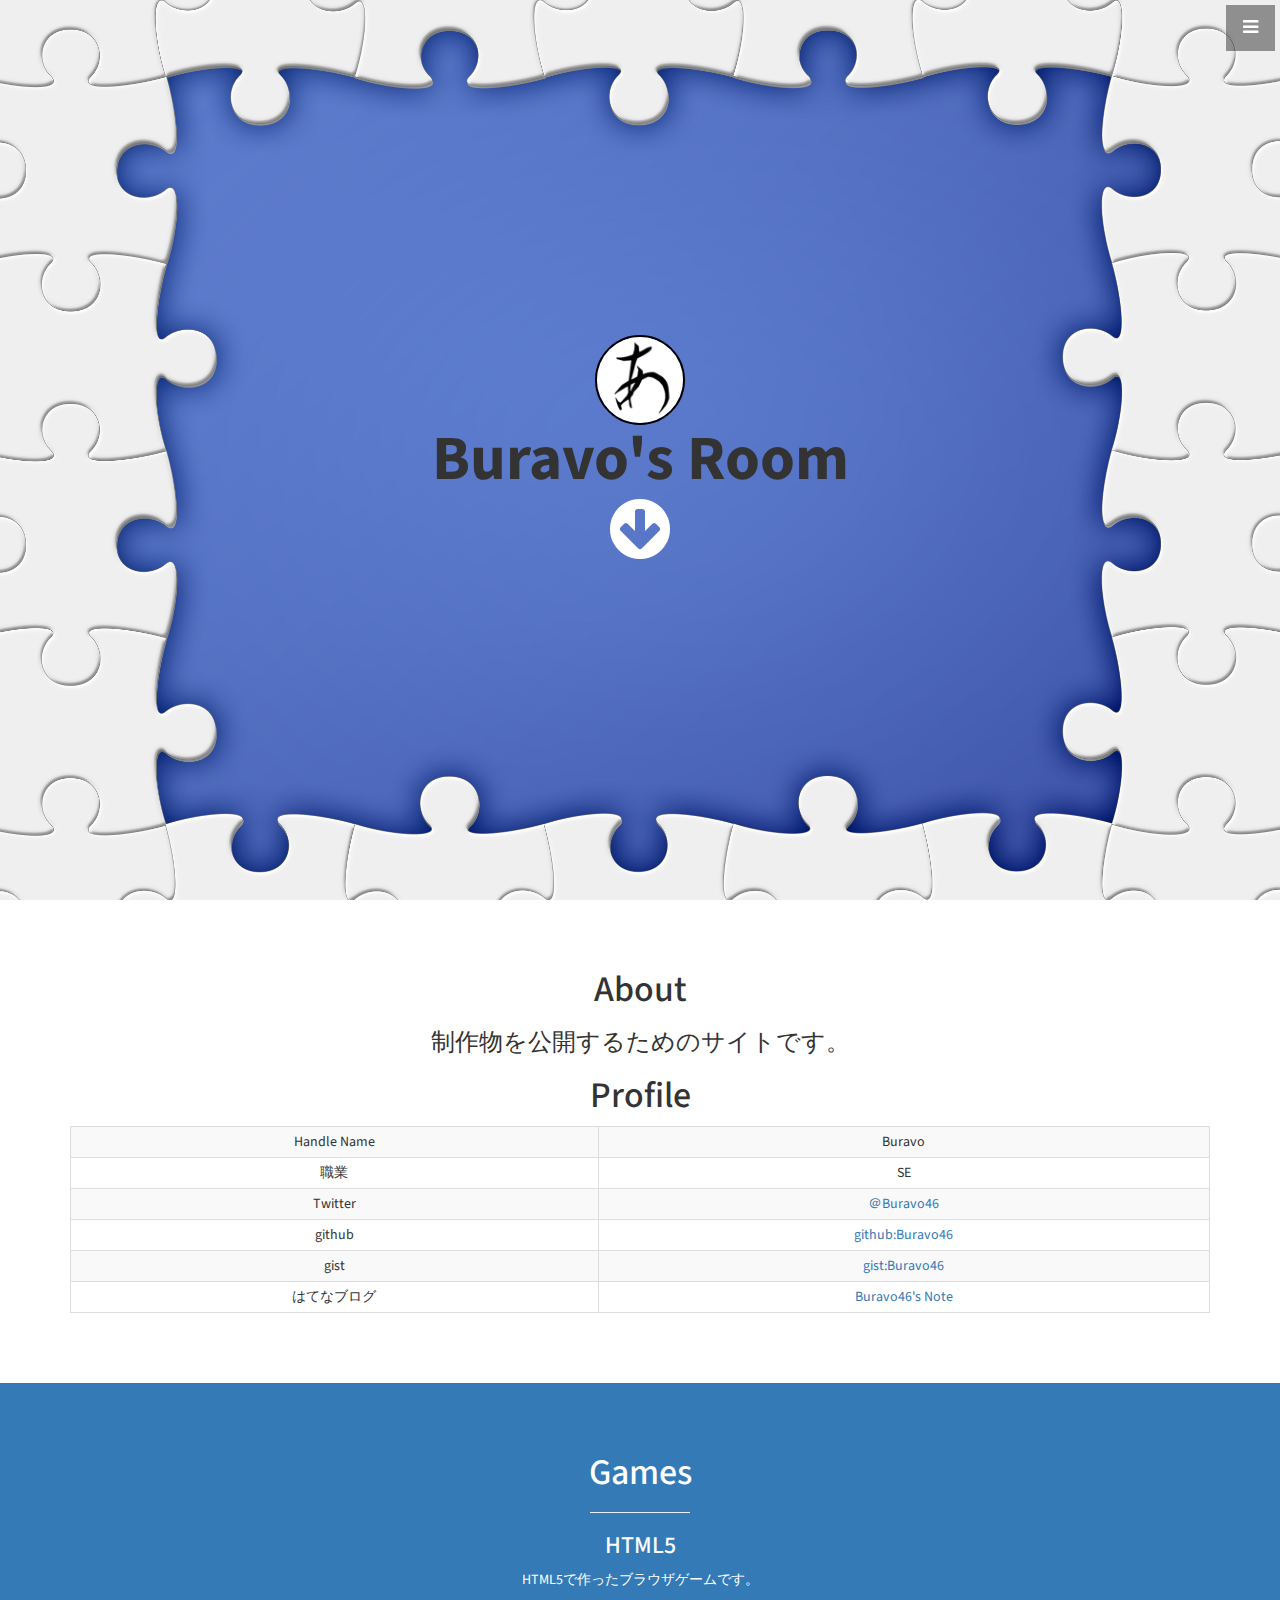
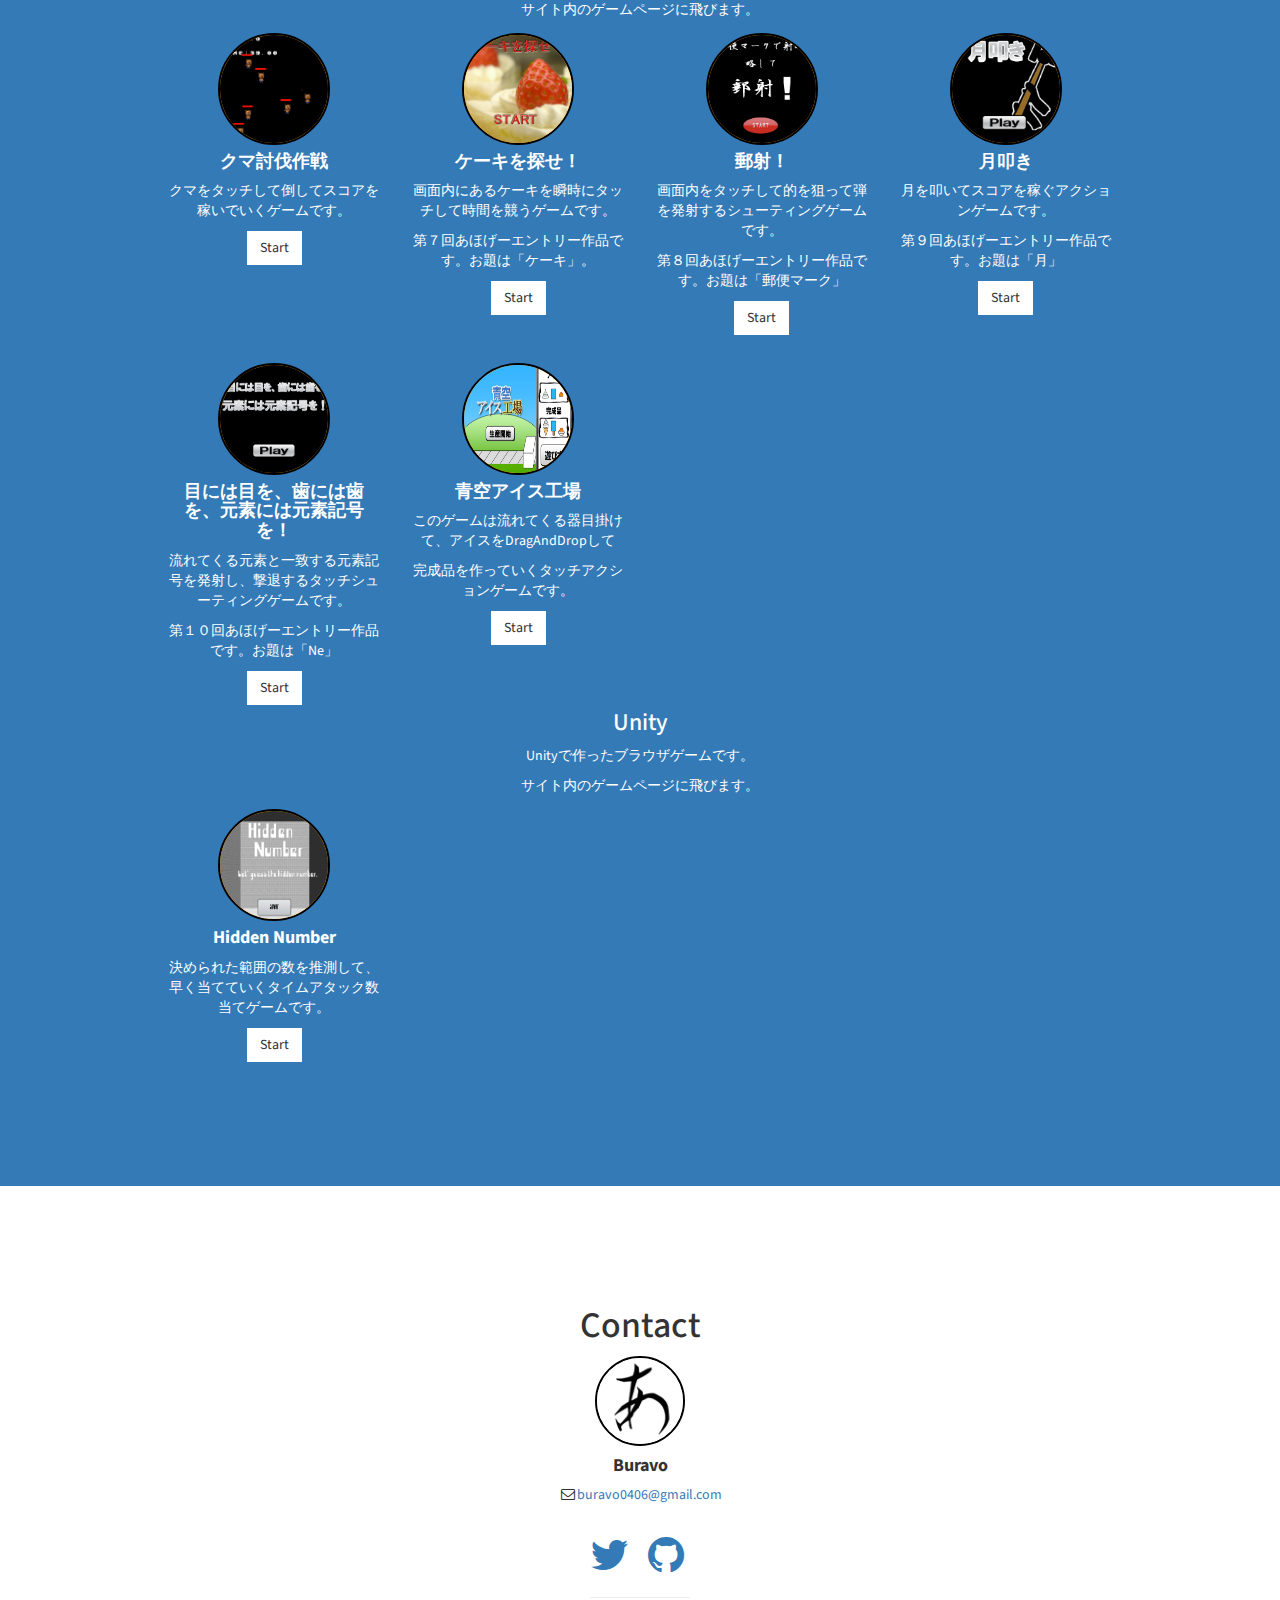
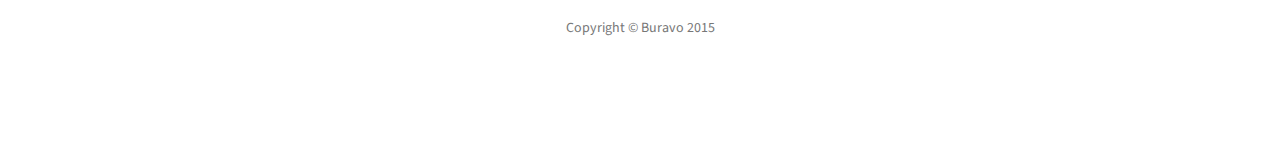
<file: buravo_room/index.html>
<!--
/*!
 * Start Bootstrap - Stylish Portfolio Bootstrap Theme (http://startbootstrap.com)
 * Code licensed under the Apache License v2.0.
 * For details, see http://www.apache.org/licenses/LICENSE-2.0.
 */
-->
<!DOCTYPE html>
<html lang="en">

<head>

    <meta charset="utf-8">
    <meta http-equiv="X-UA-Compatible" content="IE=edge">
    <meta name="viewport" content="width=device-width, initial-scale=1">
    <meta name="description" content="">
    <meta name="author" content="">

    <title>Buravo's Room</title>

    <!-- Bootstrap Core CSS -->
    <link href="css/bootstrap.min.css" rel="stylesheet">

    <!-- Custom CSS -->
    <link href="css/stylish-portfolio.css" rel="stylesheet">

    <!-- Custom Fonts -->
    <link href="font-awesome/css/font-awesome.min.css" rel="stylesheet" type="text/css">
    <link href="http://fonts.googleapis.com/css?family=Source+Sans+Pro:300,400,700,300italic,400italic,700italic" rel="stylesheet" type="text/css">

    <!-- HTML5 Shim and Respond.js IE8 support of HTML5 elements and media queries -->
    <!-- WARNING: Respond.js doesn't work if you view the page via file:// -->
    <!--[if lt IE 9]>
        <script src="https://oss.maxcdn.com/libs/html5shiv/3.7.0/html5shiv.js"></script>
        <script src="https://oss.maxcdn.com/libs/respond.js/1.4.2/respond.min.js"></script>
    <![endif]-->

     <!-- Le fav and touch icons -->
    <link rel="shortcut icon" href="./ico/favicon.ico">
    <link rel="apple-touch-icon-precomposed" sizes="144x144" href="./ico/apple-touch-icon-144-precomposed.png">
    <link rel="apple-touch-icon-precomposed" sizes="114x114" href="./ico/apple-touch-icon-114-precomposed.png">
    <link rel="apple-touch-icon-precomposed" sizes="72x72" href="./ico/apple-touch-icon-72-precomposed.png">
    <link rel="apple-touch-icon-precomposed" href="./ico/apple-touch-icon-57-precomposed.png">
</head>

<body>

    <!-- Navigation -->
    <a id="menu-toggle" href="#" class="btn btn-dark btn-lg toggle"><i class="fa fa-bars"></i></a>
    <nav id="sidebar-wrapper">
        <ul class="sidebar-nav">
            <a id="menu-close" href="#" class="btn btn-light btn-lg pull-right toggle"><i class="fa fa-times"></i></a>
            <li class="sidebar-brand">
                <a href="#top">Top</a>
            </li>
            <li>
                <a href="#about">About</a>
            </li>
            <li>
                <a href="#games">Games</a>
            </li>
            <li>
                <a href="#contact">Contact</a>
            </li>
        </ul>
    </nav>

    <!-- Header -->
    <header id="top" class="header">
        <div class="text-vertical-center">
            <img src="./img/icon.png" class="icon-item">
            <h1>Buravo's Room</h1>
            <a href="#about"><i class="fa fa-arrow-circle-down fa-inverse fa-5x"></i></a>
        </div>
    </header>

    <!-- About -->
    <section id="about" class="about">
        <div class="container">
            <div class="row">
                <div class="col-lg-12 text-center">
                <h1>About</h1>
                <h3>制作物を公開するためのサイトです。<br></h3>
                    <table class="table table-striped table-bordered table-condensed">
                        <thead>
                        <h1>Profile</h1>
                        </thead>
                        <tbody>
                            <tr><td>Handle Name</td><td>Buravo</td></tr>

                            <tr><td>職業</td><td>SE</td></tr>

                            <tr><td>Twitter</td><td><a href="https://twitter.com/Buravo46">＠Buravo46</a></td></tr>

                            <tr><td>github</td><td><a href="https://github.com/Buravo46">github:Buravo46</a></td></tr>

                            <tr><td>gist</td><td><a href="https://gist.github.com/Buravo46">gist:Buravo46</a></td></tr>

                            <tr><td>はてなブログ</td><td><a href="http://buravo46.hatenablog.com/">Buravo46's Note</a></td></tr>

                        </tbody>
                    </table>
                </div>
            </div>
            <!-- /.row -->
        </div>
        <!-- /.container -->
    </section>

    <!-- Services -->
    <!-- The circle icons use Font Awesome's stacked icon classes. For more information, visit http://fontawesome.io/examples/ -->
    <section id="games" class="services bg-primary">
        <div class="container">
            <div class="row text-center">
                <div class="col-lg-10 col-lg-offset-1">
                    <h1>Games</h1>
                    <hr class="small">
                    <h3>HTML5</h3>
                    <p>HTML5で作ったブラウザゲームです。</p>
                    <p>サイト内のゲームページに飛びます。</p>
                    <div class="row">
                        <div class="col-md-3 col-sm-6">
                            <div class="service-item">
                                <span class="fa-stack fa-4x">
                                <img src="./img/html5Title/gameTitle1.png" class="circle-item">
                                </span>
                                <h4>
                                    <strong>クマ討伐作戦</strong>
                                </h4>
                                <p>クマをタッチして倒してスコアを稼いでいくゲームです。</p>
                                <a href="./game/HTML5Games/game1/index.html" class="btn btn-light">Start</a>
                            </div>
                        </div>
                        <div class="col-md-3 col-sm-6">
                            <div class="service-item">
                                <span class="fa-stack fa-4x">
                                <img src="./img/html5Title/gameTitle2.png" class="circle-item">
                                </span>
                                <h4>
                                    <strong>ケーキを探せ！</strong>
                                </h4>
                                <p>画面内にあるケーキを瞬時にタッチして時間を競うゲームです。</p>
                                <p>第７回あほげーエントリー作品です。お題は「ケーキ」。</p>
                                <a href="./game/HTML5Games/game2/index.html" class="btn btn-light">Start</a>
                            </div>
                        </div>
                        <div class="col-md-3 col-sm-6">
                            <div class="service-item">
                                <span class="fa-stack fa-4x">
                                <img src="./img/html5Title/gameTitle3.png" class="circle-item">
                                </span>
                                <h4>
                                    <strong>郵射！</strong>
                                </h4>
                                <p>画面内をタッチして的を狙って弾を発射するシューティングゲームです。</p>
                                <p>第８回あほげーエントリー作品です。お題は「郵便マーク」</p>
                                <a href="./game/HTML5Games/game3/index.html" class="btn btn-light">Start</a>
                            </div>
                        </div>
                        <div class="col-md-3 col-sm-6">
                            <div class="service-item">
                                <span class="fa-stack fa-4x">
                                <img src="./img/html5Title/gameTitle4.png" class="circle-item">
                                </span>
                                <h4>
                                    <strong>月叩き</strong>
                                </h4>
                                <p>月を叩いてスコアを稼ぐアクションゲームです。</p>
                                <p>第９回あほげーエントリー作品です。お題は「月」</p>
                                <a href="./game/HTML5Games/game4/index.html" class="btn btn-light">Start</a>
                            </div>
                        </div>
                        <div class="col-md-3 col-sm-6">
                            <div class="service-item">
                                <span class="fa-stack fa-4x">
                                <img src="./img/html5Title/gameTitle5.png" class="circle-item">
                                </span>
                                <h4>
                                    <strong>目には目を、歯には歯を、元素には元素記号を！</strong>
                                </h4>
                                <p>流れてくる元素と一致する元素記号を発射し、撃退するタッチシューティングゲームです。</p>
                                <p>第１０回あほげーエントリー作品です。お題は「Ne」</p>
                                <a href="./game/HTML5Games/game5/index.html" class="btn btn-light">Start</a>
                            </div>
                        </div>
                        <div class="col-md-3 col-sm-6">
                            <div class="service-item">
                                <span class="fa-stack fa-4x">
                                <img src="./img/html5Title/gameTitle6.png" class="circle-item">
                                </span>
                                <h4>
                                    <strong>青空アイス工場</strong>
                                </h4>
                                <p>このゲームは流れてくる器目掛けて、アイスをDragAndDropして</p>
                                <p>完成品を作っていくタッチアクションゲームです。</p>
                                <a href="./game/HTML5Games/game6/index.html" class="btn btn-light">Start</a>
                            </div>
                        </div>
                    </div>
                    <!-- /.row (nested) -->

                    <!-- /.row (nested) -->
                    <h3>Unity</h3>
                    <p>Unityで作ったブラウザゲームです。</p>
                    <p>サイト内のゲームページに飛びます。</p>
                    <div class="row">
                        <div class="col-md-3 col-sm-6">
                            <div class="service-item">
                                <span class="fa-stack fa-4x">
                                <img src="./img/unityTitle/gameTitle1.png" class="circle-item">
                                </span>
                                <h4>
                                    <strong>Hidden Number</strong>
                                </h4>
                                <p>決められた範囲の数を推測して、早く当てていくタイムアタック数当てゲームです。</p>
                                <a href="./game/UnityGames/game1/HiddenNumber.html" class="btn btn-light">Start</a>
                            </div>
                        </div>
                    </div>
                    <!-- /.row (nested) -->
                </div>
                <!-- /.col-lg-10 -->
            </div>
            <!-- /.row -->
        </div>
        <!-- /.container -->
    </section>

    <!-- Footer -->
    <footer id="contact">
        <div class="container">
            <div class="row">
                <div class="col-lg-10 col-lg-offset-1 text-center">
                    <h1>Contact</h1>
                    <img src="./img/icon.png" class="icon-item">
                    <h4><strong>Buravo</strong></h4>
                    <!--
                    <p>3481 Melrose Place<br>Beverly Hills, CA 90210</p>
                    -->
                    <ul class="list-unstyled">
                        <li><i class="fa fa-envelope-o fa-fw"></i><a href="mailto:buravo0406@gmail.com">buravo0406@gmail.com</a>
                        </li>
                    </ul>
                    <br>
                    <ul class="list-inline">
                        <li>
                            <a href="https://twitter.com/Buravo46"><i class="fa fa-twitter fa-fw fa-3x"></i></a>
                            <a href="https://github.com/Buravo46"><i class="fa fa-github fa-fw fa-3x"></i></a>
                        </li>
                    </ul>
                    <hr class="small">
                    <p class="text-muted">Copyright &copy; Buravo 2015</p>
                </div>
            </div>
        </div>
    </footer>

    <!-- jQuery -->
    <script src="js/jquery.js"></script>

    <!-- Bootstrap Core JavaScript -->
    <script src="js/bootstrap.min.js"></script>

    <!-- Custom Theme JavaScript -->
    <script>
    // Closes the sidebar menu
    $("#menu-close").click(function(e) {
        e.preventDefault();
        $("#sidebar-wrapper").toggleClass("active");
    });

    // Opens the sidebar menu
    $("#menu-toggle").click(function(e) {
        e.preventDefault();
        $("#sidebar-wrapper").toggleClass("active");
    });

    // Scrolls to the selected menu item on the page
    $(function() {
        $('a[href*=#]:not([href=#])').click(function() {
            if (location.pathname.replace(/^\//, '') == this.pathname.replace(/^\//, '') || location.hostname == this.hostname) {

                var target = $(this.hash);
                target = target.length ? target : $('[name=' + this.hash.slice(1) + ']');
                if (target.length) {
                    $('html,body').animate({
                        scrollTop: target.offset().top
                    }, 1000);
                    return false;
                }
            }
        });
    });
    </script>

</body>

</html>
</file>
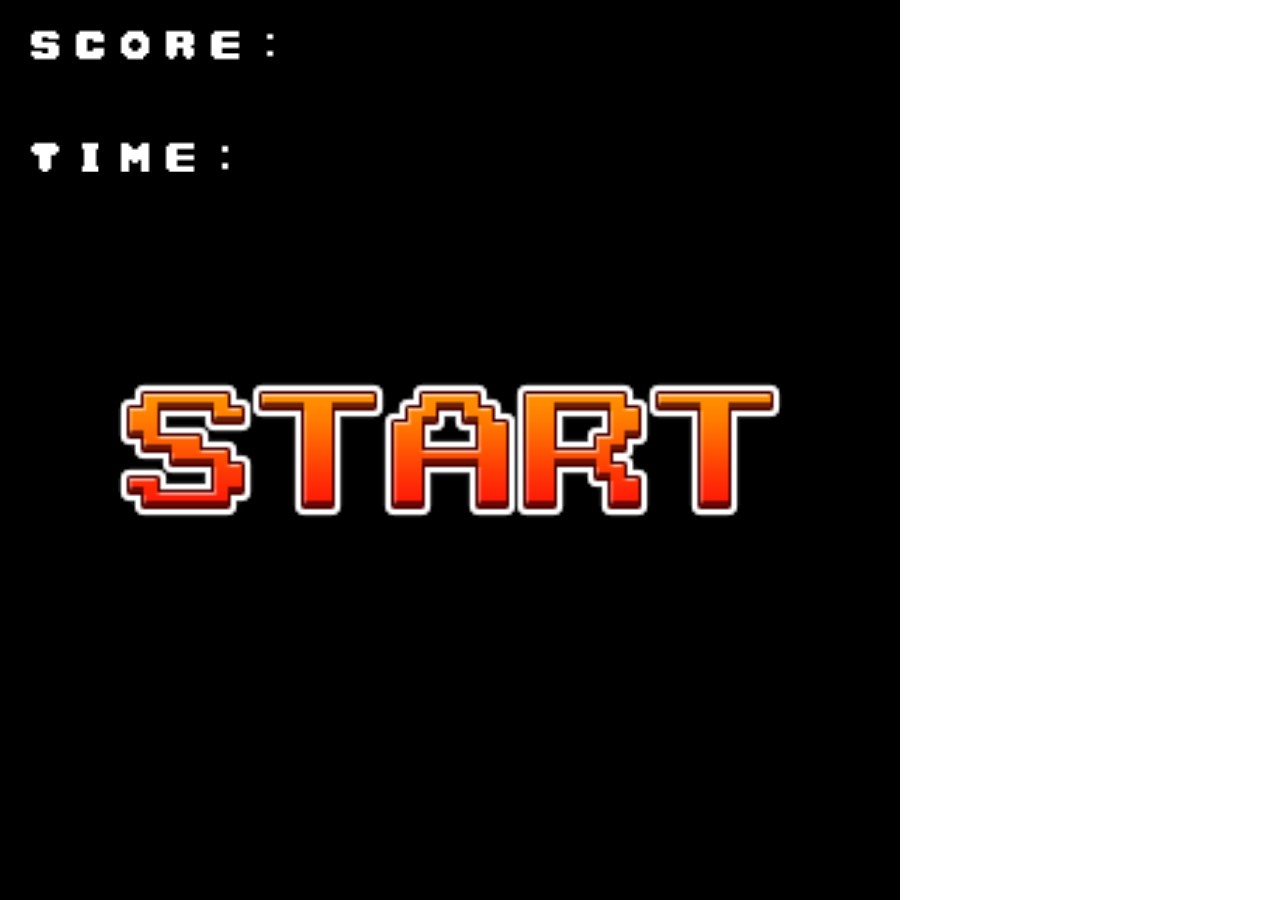
<file: buravo_room/game/HTML5Games/game1/index.html>
<!DOCTYPE html>
<html>
    <head>
		<!-- HTMLの決まり文句 -->
        <meta charset="utf-8">
        <meta name="viewport" content="width=device-width, user-scalable=no"> 
        <meta name="apple-mobile-web-app-capable" content="yes"> 
        <meta name="apple-mobile-web-app-status-bar-style" content="black-translucent">
		<!-- タイトル -->
        <title>enchant</title>
		<!-- ライブラリ読み込み -->
        <script type="text/javascript" src="plugins/enchant.js"></script>
		<script type="text/javascript" src="plugins/nineleap.enchant.js"></script>
		<script type="text/javascript" src="plugins/tl.enchant.js"></script>
		<script type="text/javascript" src="plugins/ui.enchant.js"></script>
		<script type="text/javascript" src="plugins/util.enchant.js"></script>
        <script type="text/javascript" src="plugins/game.js"></script>
		<!-- CSSの設定 -->
        <style type="text/css">
            body {
                margin: 0;
            }
        </style>
    </head>
    <body>
    </body>
</html>
</file>
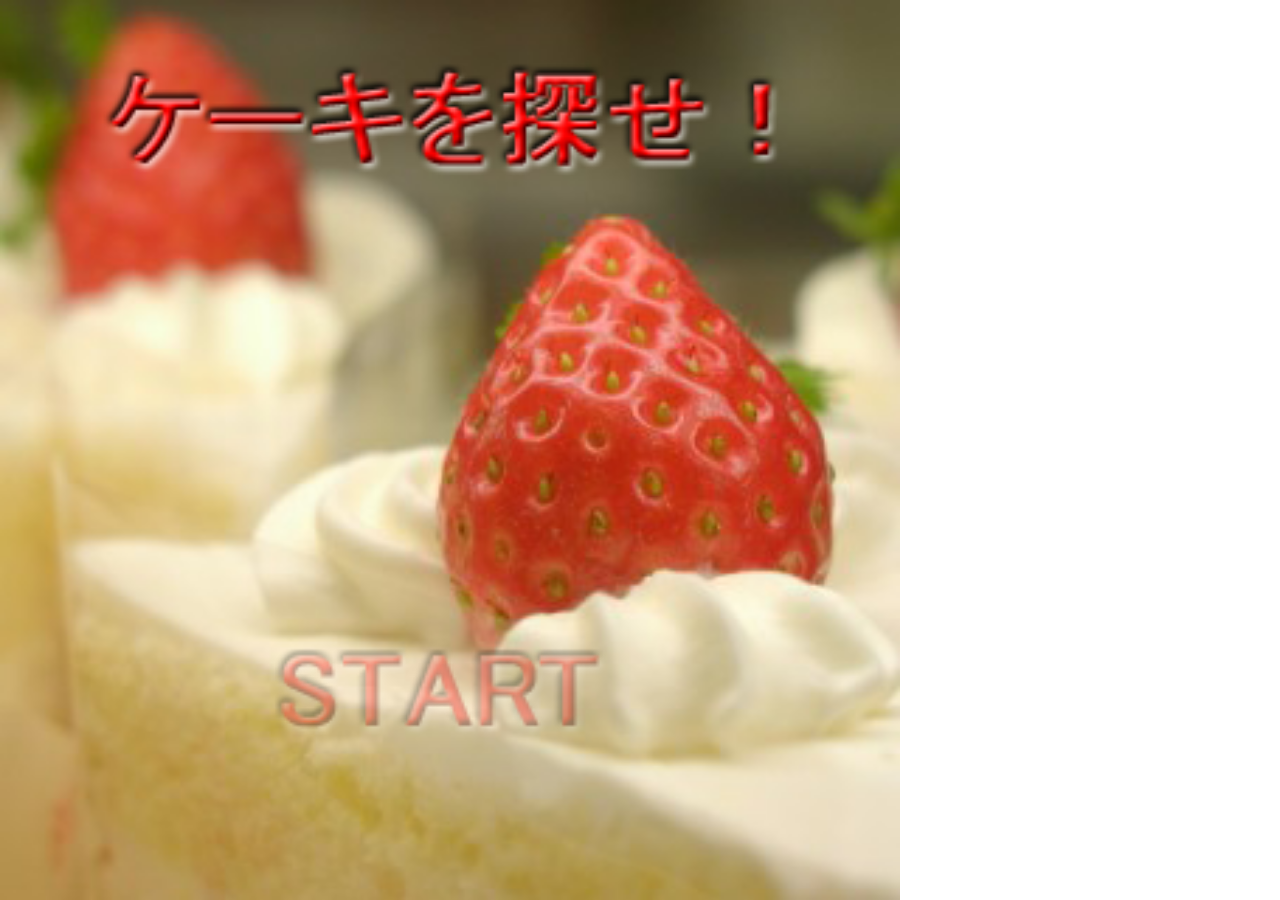
<file: buravo_room/game/HTML5Games/game2/index.html>
<!DOCTYPE html>
<html>
    <head>
		<!-- HTMLの決まり文句 -->
        <meta charset="utf-8">
        <meta name="viewport" content="width=device-width, user-scalable=no"> 
        <meta name="apple-mobile-web-app-capable" content="yes"> 
        <meta name="apple-mobile-web-app-status-bar-style" content="black-translucent">
		<!-- タイトル -->
        <title>enchant</title>
		<!-- ライブラリ読み込み -->
        <script type="text/javascript" src="plugins/enchant.js"></script>
		<script type="text/javascript" src="plugins/tl.enchant.js"></script>
        <script type="text/javascript" src="plugins/game.js"></script>
		<!-- CSSの設定 -->
        <style type="text/css">
            body {
                margin: 0;
            }
        </style>
    </head>
    <body>
    </body>
</html>
</file>
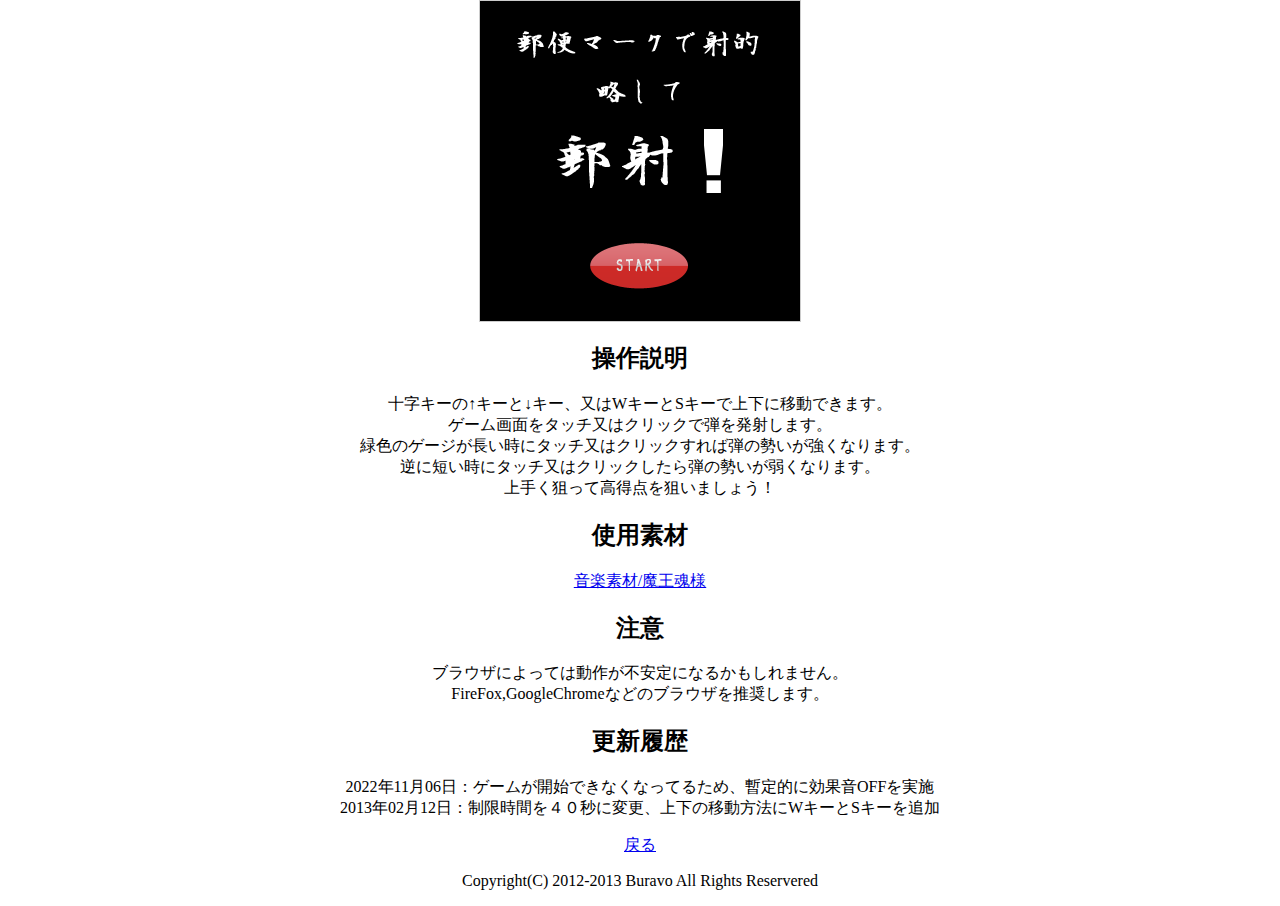
<file: buravo_room/game/HTML5Games/game3/index.html>
<!DOCTYPE html>
<html>
    <head>
		<!-- HTMLの決まり文句 -->
        <meta charset="utf-8">
        <meta name="viewport" content="width=device-width"> 
        <meta name="apple-mobile-web-app-capable" content="yes"> 
        <meta name="apple-mobile-web-app-status-bar-style" content="black-translucent">
		<!-- タイトル -->
        <title>enchant</title>
		<!-- ライブラリ読み込み -->
        <script type="text/javascript" src="plugins/enchant.js"></script>
		<script type="text/javascript" src="plugins/ui.enchant.js"></script>
        <script type="text/javascript" src="plugins/game.js"></script>
		<!-- CSSの設定 -->
        <style type="text/css">
            body {
                margin: 0;
            }
            a {width: 80%;}
            p,h2 {text-align:center;}
            #enchant-stage {margin: 0 auto; border: solid 1px #cccccc;}
        </style>
    </head>
    <body>
        <div id="enchant-stage"></div>
        
        <h2>操作説明</h2>
        <p>
            十字キーの↑キーと↓キー、又はWキーとSキーで上下に移動できます。<br>
            ゲーム画面をタッチ又はクリックで弾を発射します。<br>
            緑色のゲージが長い時にタッチ又はクリックすれば弾の勢いが強くなります。<br>
            逆に短い時にタッチ又はクリックしたら弾の勢いが弱くなります。<br>
            上手く狙って高得点を狙いましょう！<br>
        </p>
        <h2>使用素材</h2>
        <p>
            <a href="http://maoudamashii.jokersounds.com/" title="音楽素材/魔王魂様" target="_blank">音楽素材/魔王魂様</a><br>
        </p>
        <h2>注意</h2>
        <p>
            ブラウザによっては動作が不安定になるかもしれません。<br>
            FireFox,GoogleChromeなどのブラウザを推奨します。<br>
        </p>
        <h2>更新履歴</h2>
        <p>
            2022年11月06日：ゲームが開始できなくなってるため、暫定的に効果音OFFを実施<br>
            2013年02月12日：制限時間を４０秒に変更、上下の移動方法にWキーとSキーを追加<br>
        </p>
        <p>
            <a href="../../../index.html">戻る</a><br>
        </p>
        <p align=center>Copyright(C) 2012-2013 Buravo All Rights Reservered</p>
    </body>
</html>
</file>
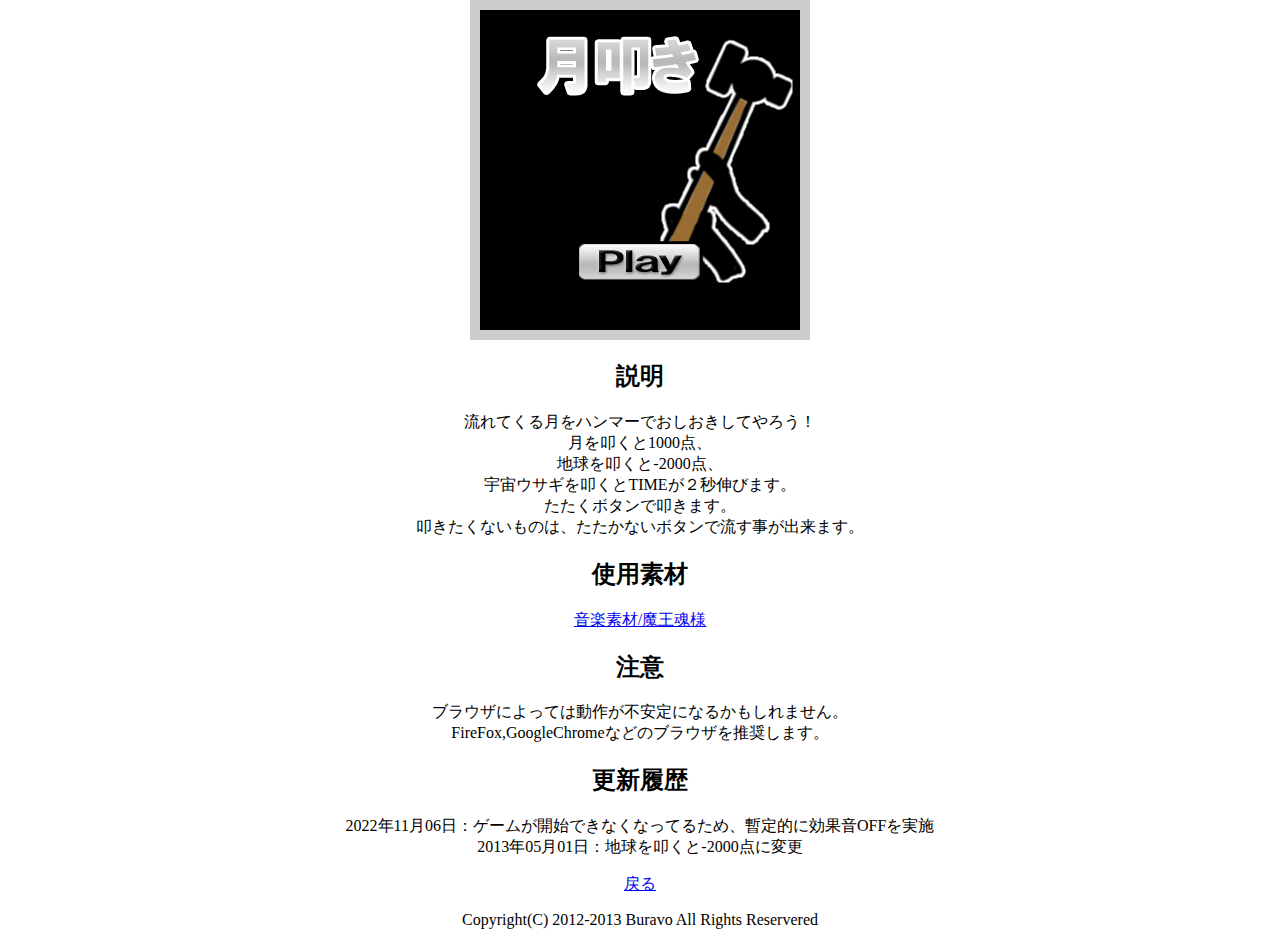
<file: buravo_room/game/HTML5Games/game4/index.html>
<!DOCTYPE html>
<html>
    <head>
		<!-- HTMLの決まり文句 -->
        <meta charset="utf-8">
        <meta name="viewport" content="width=device-width, user-scalable=no"> 
        <meta name="apple-mobile-web-app-capable" content="yes"> 
        <meta name="apple-mobile-web-app-status-bar-style" content="black-translucent">
		<!-- タイトル -->
        <title>enchant</title>
		<!-- ライブラリ読み込み -->
        <script type="text/javascript" src="plugins/enchant.js"></script>
		<script type="text/javascript" src="plugins/nineleap.enchant.js"></script>
		<script type="text/javascript" src="plugins/ui.enchant.js"></script>
        <script type="text/javascript" src="plugins/game.js"></script>
		<!-- CSSの設定 -->
        <style type="text/css">
            body {
                margin: 0;
            }
            a {width: 80%;}
            p,h2 {text-align:center;}
            #enchant-stage {margin: 0 auto; border: solid 10px #cccccc;}
        </style>
    </head>
    <body>
        <div id="enchant-stage"></div>
        
        <h2>説明</h2>
        <p>
            流れてくる月をハンマーでおしおきしてやろう！<br>
            月を叩くと1000点、<br>
            地球を叩くと-2000点、<br>
            宇宙ウサギを叩くとTIMEが２秒伸びます。<br>
            たたくボタンで叩きます。<br>
            叩きたくないものは、たたかないボタンで流す事が出来ます。<br>
        </p>
        <h2>使用素材</h2>
        <p>
            <a href="http://maoudamashii.jokersounds.com/" title="音楽素材/魔王魂様" target="_blank">音楽素材/魔王魂様</a><br>
        </p>
        <h2>注意</h2>
        <p>
            ブラウザによっては動作が不安定になるかもしれません。<br>
            FireFox,GoogleChromeなどのブラウザを推奨します。<br>
        </p>
        <h2>更新履歴</h2>
        <p>
            2022年11月06日：ゲームが開始できなくなってるため、暫定的に効果音OFFを実施<br>
            2013年05月01日：地球を叩くと-2000点に変更<br>
        </p>
        <p>
            <a href="../../../index.html">戻る</a><br>
        </p>
        <p align=center>Copyright(C) 2012-2013 Buravo All Rights Reservered</p>
    </body>
</html>
</file>
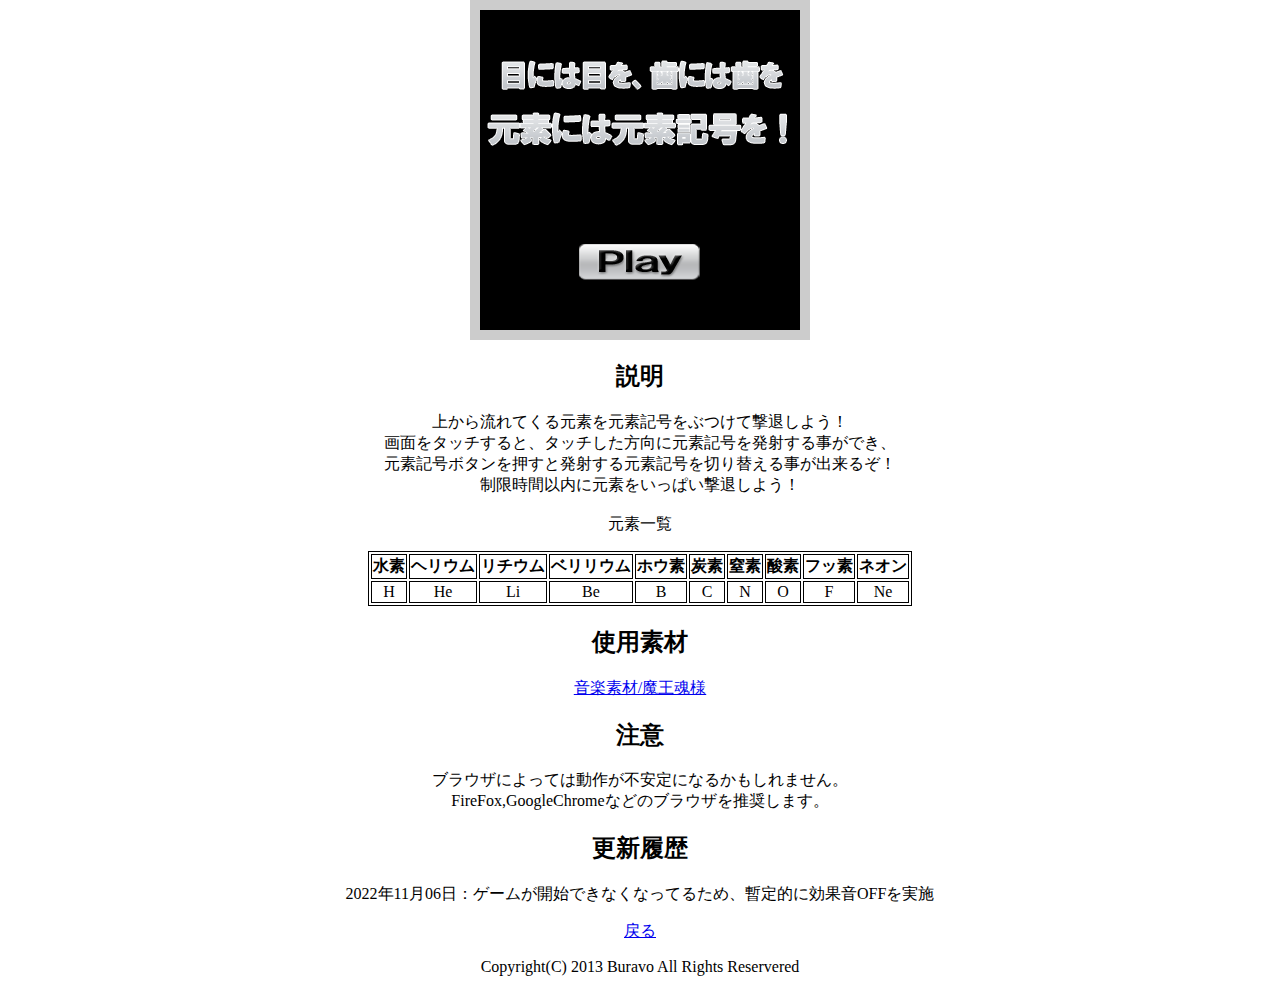
<file: buravo_room/game/HTML5Games/game5/index.html>
<!DOCTYPE html>
<html>
    <head>
		<!-- HTMLの決まり文句 -->
        <meta charset="utf-8">
        <meta name="viewport" content="width=device-width, user-scalable=no"> 
        <meta name="apple-mobile-web-app-capable" content="yes"> 
        <meta name="apple-mobile-web-app-status-bar-style" content="black-translucent">
		<!-- タイトル -->
        <title>enchant</title>
		<!-- ライブラリ読み込み -->
        <script type="text/javascript" src="plugins/enchant.js"></script>
		<script type="text/javascript" src="plugins/ui.enchant.js"></script>
        <script type="text/javascript" src="plugins/game.js"></script>
		<!-- CSSの設定 -->
        <style type="text/css">
            body {
                margin: 0;
            }
            a {width: 80%;}
            p,h2{text-align:center;}
            table,tr,td,th{
                margin: 0 auto; border: solid 1px #000000;
                text-align:center;
            }
            #enchant-stage {margin: 0 auto; border: solid 10px #cccccc;}
        </style>
    </head>
    <body>
        <div id="enchant-stage"></div>
        <h2>説明</h2>
        <p>
            上から流れてくる元素を元素記号をぶつけて撃退しよう！<br>
            画面をタッチすると、タッチした方向に元素記号を発射する事ができ、<br>
            元素記号ボタンを押すと発射する元素記号を切り替える事が出来るぞ！<br>
            制限時間以内に元素をいっぱい撃退しよう！<br><br>
            元素一覧<br>
            <table>
                <tr>
                    <th>水素</th>
                    <th>ヘリウム</th>
                    <th>リチウム</th>
                    <th>ベリリウム</th>
                    <th>ホウ素</th>
                    <th>炭素</th>
                    <th>窒素</th>
                    <th>酸素</th>
                    <th>フッ素</th>
                    <th>ネオン</th>
                </tr>
                <tr>
                    <td>H</td>
                    <td>He</td>
                    <td>Li</td>
                    <td>Be</td>
                    <td>B</td>
                    <td>C</td>
                    <td>N</td>
                    <td>O</td>
                    <td>F</td>
                    <td>Ne</td>
                </tr>
            </table>


        </p>
        <h2>使用素材</h2>
        <p>
            <a href="http://maoudamashii.jokersounds.com/" title="音楽素材/魔王魂様" target="_blank">音楽素材/魔王魂様</a><br>
        </p>
        <h2>注意</h2>
        <p>
            ブラウザによっては動作が不安定になるかもしれません。<br>
            FireFox,GoogleChromeなどのブラウザを推奨します。<br>
        </p>
        <h2>更新履歴</h2>
        <p>
            2022年11月06日：ゲームが開始できなくなってるため、暫定的に効果音OFFを実施<br>
        </p>
        <p>
            <a href="../../../index.html">戻る</a><br>
        </p>
        <p align=center>Copyright(C) 2013 Buravo All Rights Reservered</p>
    </body>
</html>
</file>
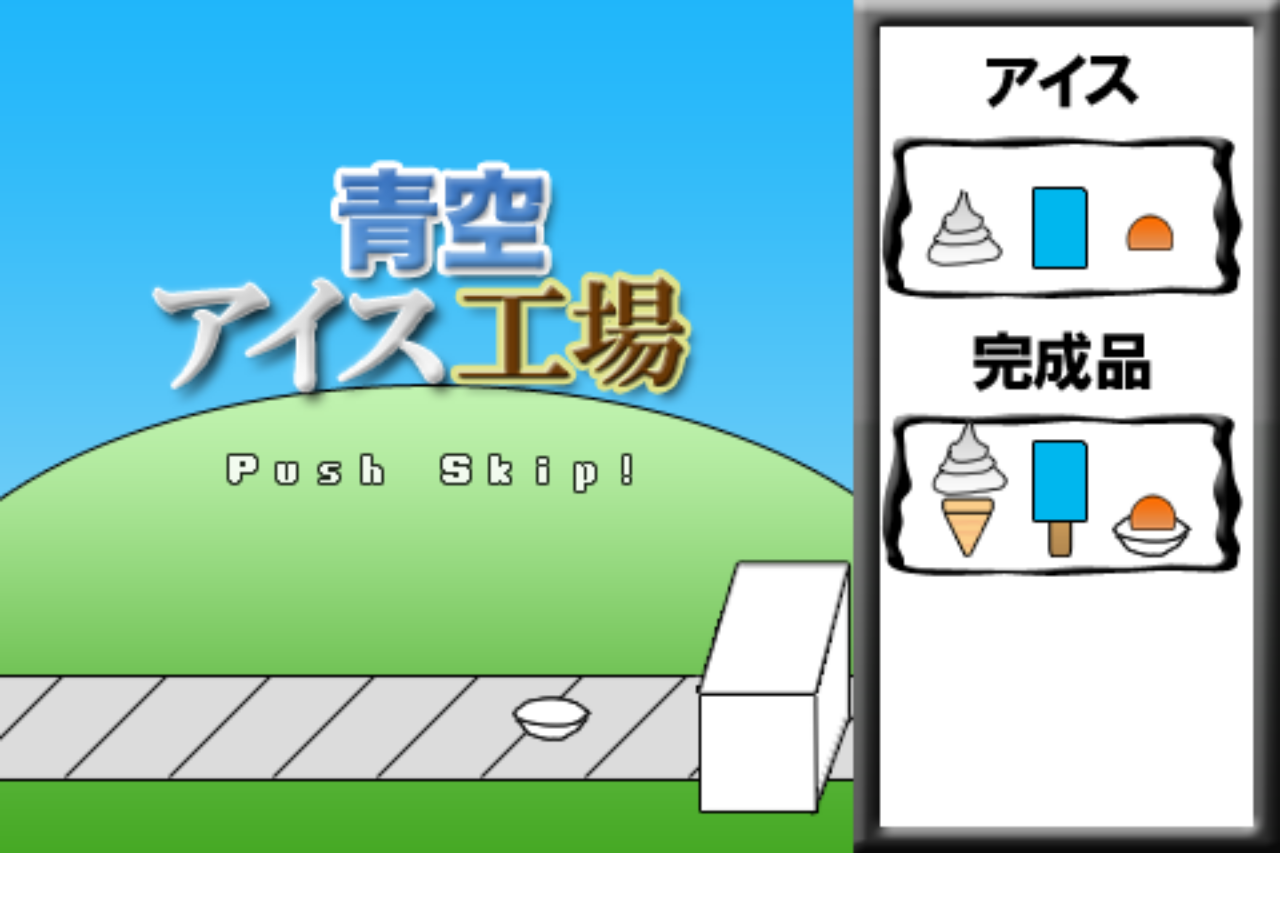
<file: buravo_room/game/HTML5Games/game6/index.html>
<!DOCTYPE html>
<html>
    <head>
		<!-- HTMLの決まり文句 -->
        <meta charset="utf-8">
        <meta name="viewport" content="width=device-width, user-scalable=no"> 
        <meta name="apple-mobile-web-app-capable" content="yes"> 
        <meta name="apple-mobile-web-app-status-bar-style" content="black-translucent">
		<!-- タイトル -->
        <title>Portfolio</title>
		<!-- ライブラリ読み込み -->
        <script type="text/javascript" src="plugins/enchant.js"></script>
		<script type="text/javascript" src="plugins/ui.enchant.js"></script>
        <script type="text/javascript" src="plugins/Global.js"></script>
        <script type="text/javascript" src="plugins/Define.js"></script>
        <script type="text/javascript" src="plugins/game.js"></script>
        <script type="text/javascript" src="plugins/Class.js"></script>
        <script type="text/javascript" src="plugins/Function.js"></script>
        <script type="text/javascript" src="plugins/TitleScene.js"></script>
        <script type="text/javascript" src="plugins/RuleScene.js"></script>
        <script type="text/javascript" src="plugins/PlayScene.js"></script>
        <script type="text/javascript" src="plugins/ResultScene.js"></script>
		<!-- CSSの設定 -->
        <style type="text/css">
            body {
                margin: 0;
            }
        </style>
    </head>
    <body>
    </body>
</html>
</file>
<file: buravo_room/css/stylish-portfolio.css>
/*!
 * Start Bootstrap - Stylish Portfolio Bootstrap Theme (http://startbootstrap.com)
 * Code licensed under the Apache License v2.0.
 * For details, see http://www.apache.org/licenses/LICENSE-2.0.
 */

/* Global Styles */

html,
body {
    width: 100%;
    height: 100%;
}

body {
    font-family: "Source Sans Pro","Helvetica Neue",Helvetica,Arial,sans-serif;
}

.text-vertical-center {
    display: table-cell;
    text-align: center;
    vertical-align: middle;
}

.text-vertical-center h1 {
    margin: 0;
    padding: 0;
    font-size: 4.5em;
    font-weight: 700;
}

/* Custom Button Styles */

.btn-dark {
    border-radius: 0;
    color: #fff;
    background-color: rgba(0,0,0,0.4);
}

.btn-dark:hover,
.btn-dark:focus,
.btn-dark:active {
    color: #fff;
    background-color: rgba(0,0,0,0.7);
}

.btn-light {
    border-radius: 0;
    color: #333;
    background-color: rgb(255,255,255);
}

.btn-light:hover,
.btn-light:focus,
.btn-light:active {
    color: #333;
    background-color: rgba(255,255,255,0.8);
}

/* Custom Horizontal Rule */

hr.small {
    max-width: 100px;
}

/* Side Menu */

#sidebar-wrapper {
    z-index: 1000;
    position: fixed;
    right: 0;
    width: 250px;
    height: 100%;
    margin-right: -250px;
    overflow-y: auto;
    background: #222;
    -webkit-transition: all 0.4s ease 0s;
    -moz-transition: all 0.4s ease 0s;
    -ms-transition: all 0.4s ease 0s;
    -o-transition: all 0.4s ease 0s;
    transition: all 0.4s ease 0s;
}

.sidebar-nav {
    position: absolute;
    top: 0;
    width: 250px;
    margin: 0;
    padding: 0;
    list-style: none;
}

.sidebar-nav li {
    text-indent: 20px;
    line-height: 40px;
}

.sidebar-nav li a {
    display: block;
    text-decoration: none;
    color: #999;
}

.sidebar-nav li a:hover {
    text-decoration: none;
    color: #fff;
    background: rgba(255,255,255,0.2);
}

.sidebar-nav li a:active,
.sidebar-nav li a:focus {
    text-decoration: none;
}

.sidebar-nav > .sidebar-brand {
    height: 55px;
    font-size: 18px;
    line-height: 55px;
}

.sidebar-nav > .sidebar-brand a {
    color: #999;
}

.sidebar-nav > .sidebar-brand a:hover {
    color: #fff;
    background: none;
}

#menu-toggle {
    z-index: 1;
    position: fixed;
    top: 0;
    right: 0;
}

#sidebar-wrapper.active {
    right: 250px;
    width: 250px;
    -webkit-transition: all 0.4s ease 0s;
    -moz-transition: all 0.4s ease 0s;
    -ms-transition: all 0.4s ease 0s;
    -o-transition: all 0.4s ease 0s;
    transition: all 0.4s ease 0s;
}

.toggle {
    margin: 5px 5px 0 0;
}

/* Header */

.header {
    display: table;
    position: relative;
    width: 100%;
    height: 100%;
    background: url(../img/puzzle-frame.jpg) no-repeat center center scroll;
    -webkit-background-size: cover;
    -moz-background-size: cover;
    background-size: cover;
    -o-background-size: cover;
}

/* About */

.about {
    padding: 50px 0;
}

/* Services */

.services {
    padding: 50px 0;
}

.service-item {
    margin-bottom: 30px;
    height: 300px;
}


/* Portfolio */

.portfolio {
    padding: 50px 0;
}

.portfolio-item {
    margin-bottom: 30px;
}

.img-portfolio {
    margin: 0 auto;
}

.img-portfolio:hover {
    opacity: 0.8;
}


/* Footer */

footer {
    padding: 100px 0;
}

/* 角丸テクニック */
.circle-item {
    /* 幅 */
    width: 100%;
    /* 高さ */
    height: 100%;
    /* 背景色 */
    background-color:orange;
    /* 枠線 */
    border:2px solid black;
    /* 角丸 */
    /* 値が１つだけなら全てに適用 */
    /* 値が２つならば左上と右下、右上と左下となる */
    /* 値が３つならば左上、右上と左下、右下となる */
    /* 値が４つならば左上から時計回りに値を指定することが出来る */
    /* border-radius:10px 20px 30px 40px; */
    /* 左上、右上、右下、左下 */
    /* top-rightなら右上 */
    /* 50%なら円になる */
    border-radius:50%;
    /* size: contain ぴったりハマるようにする */
    background-size: contain;
}

/* 角丸テクニック */
.icon-item {
    /* 幅 */
    width: 90px;
    /* 高さ */
    height: 90px;
    /* 背景色 */
    background-color:orange;
    /* 枠線 */
    border:2px solid black;
    /* 角丸 */
    /* 値が１つだけなら全てに適用 */
    /* 値が２つならば左上と右下、右上と左下となる */
    /* 値が３つならば左上、右上と左下、右下となる */
    /* 値が４つならば左上から時計回りに値を指定することが出来る */
    /* border-radius:10px 20px 30px 40px; */
    /* 左上、右上、右下、左下 */
    /* top-rightなら右上 */
    /* 50%なら円になる */
    border-radius:50%;
    /* size: contain ぴったりハマるようにする */
    background-size: contain;
}
</file>
